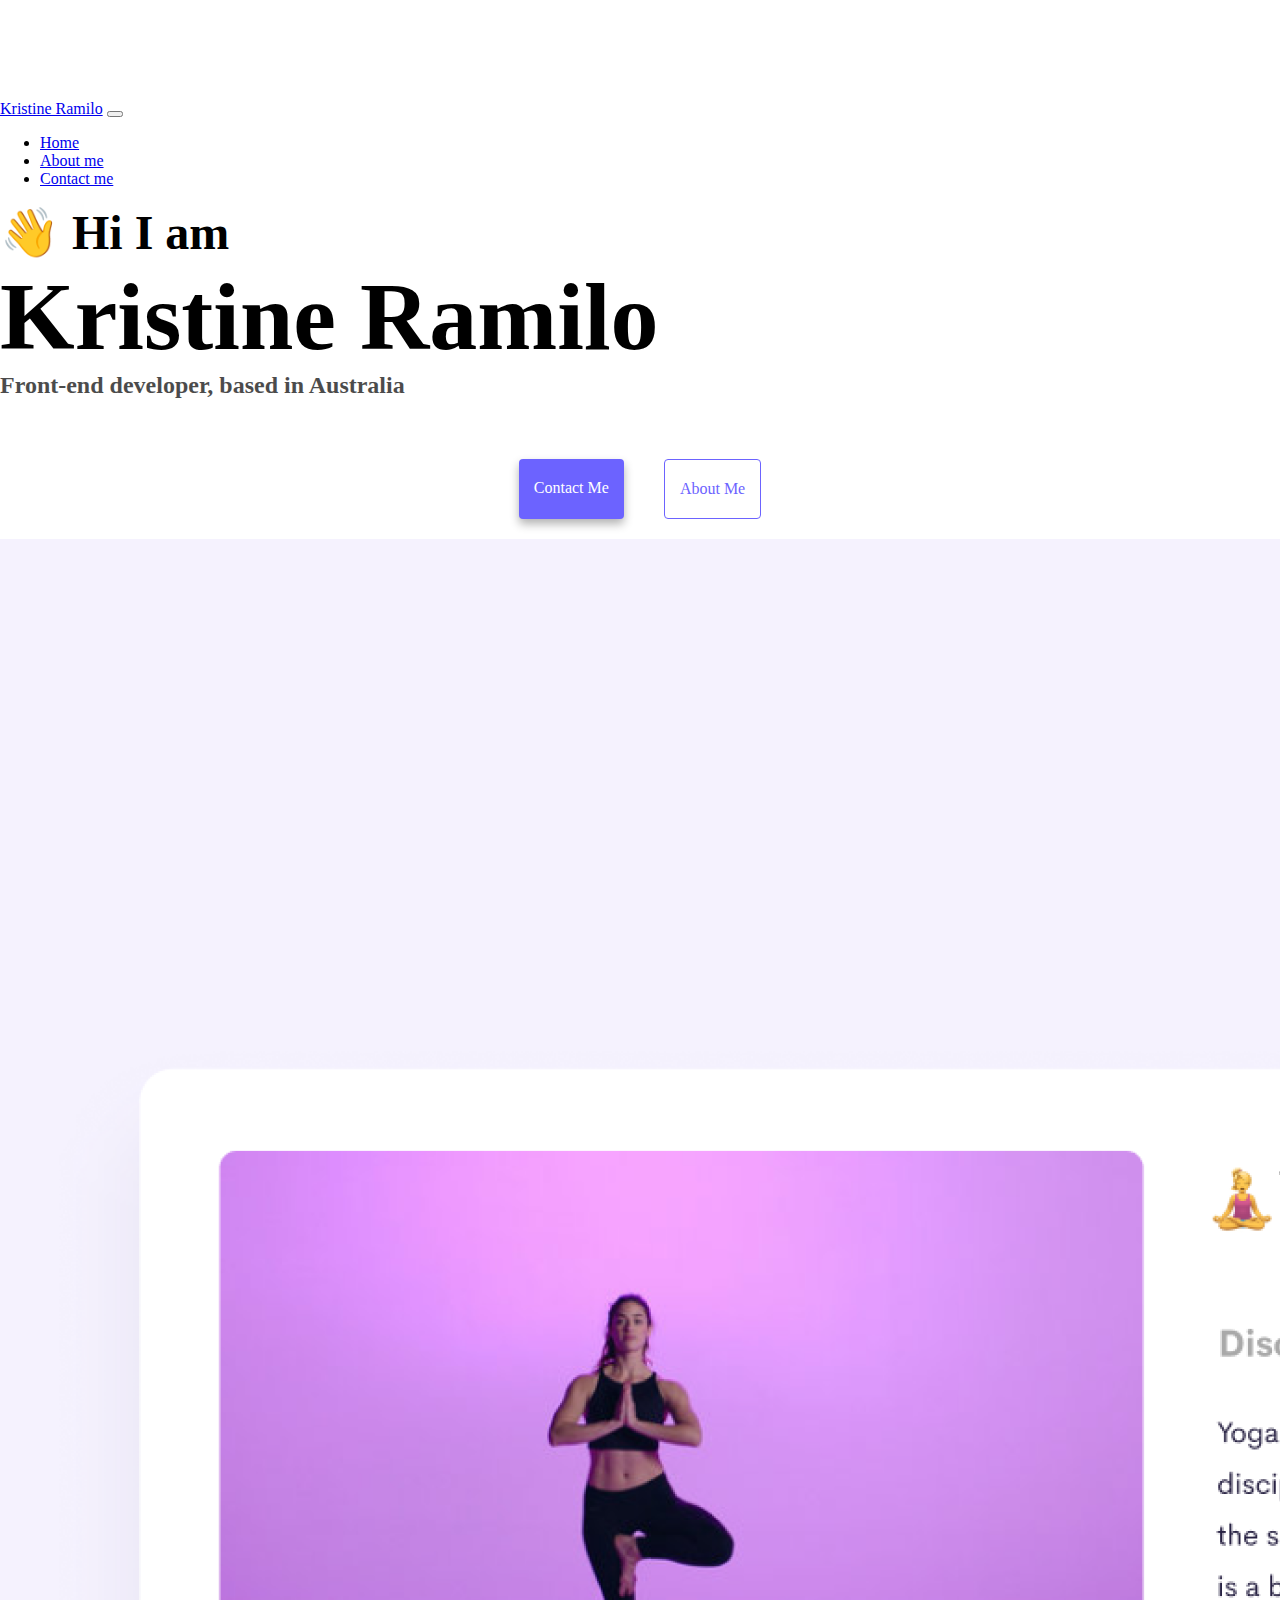
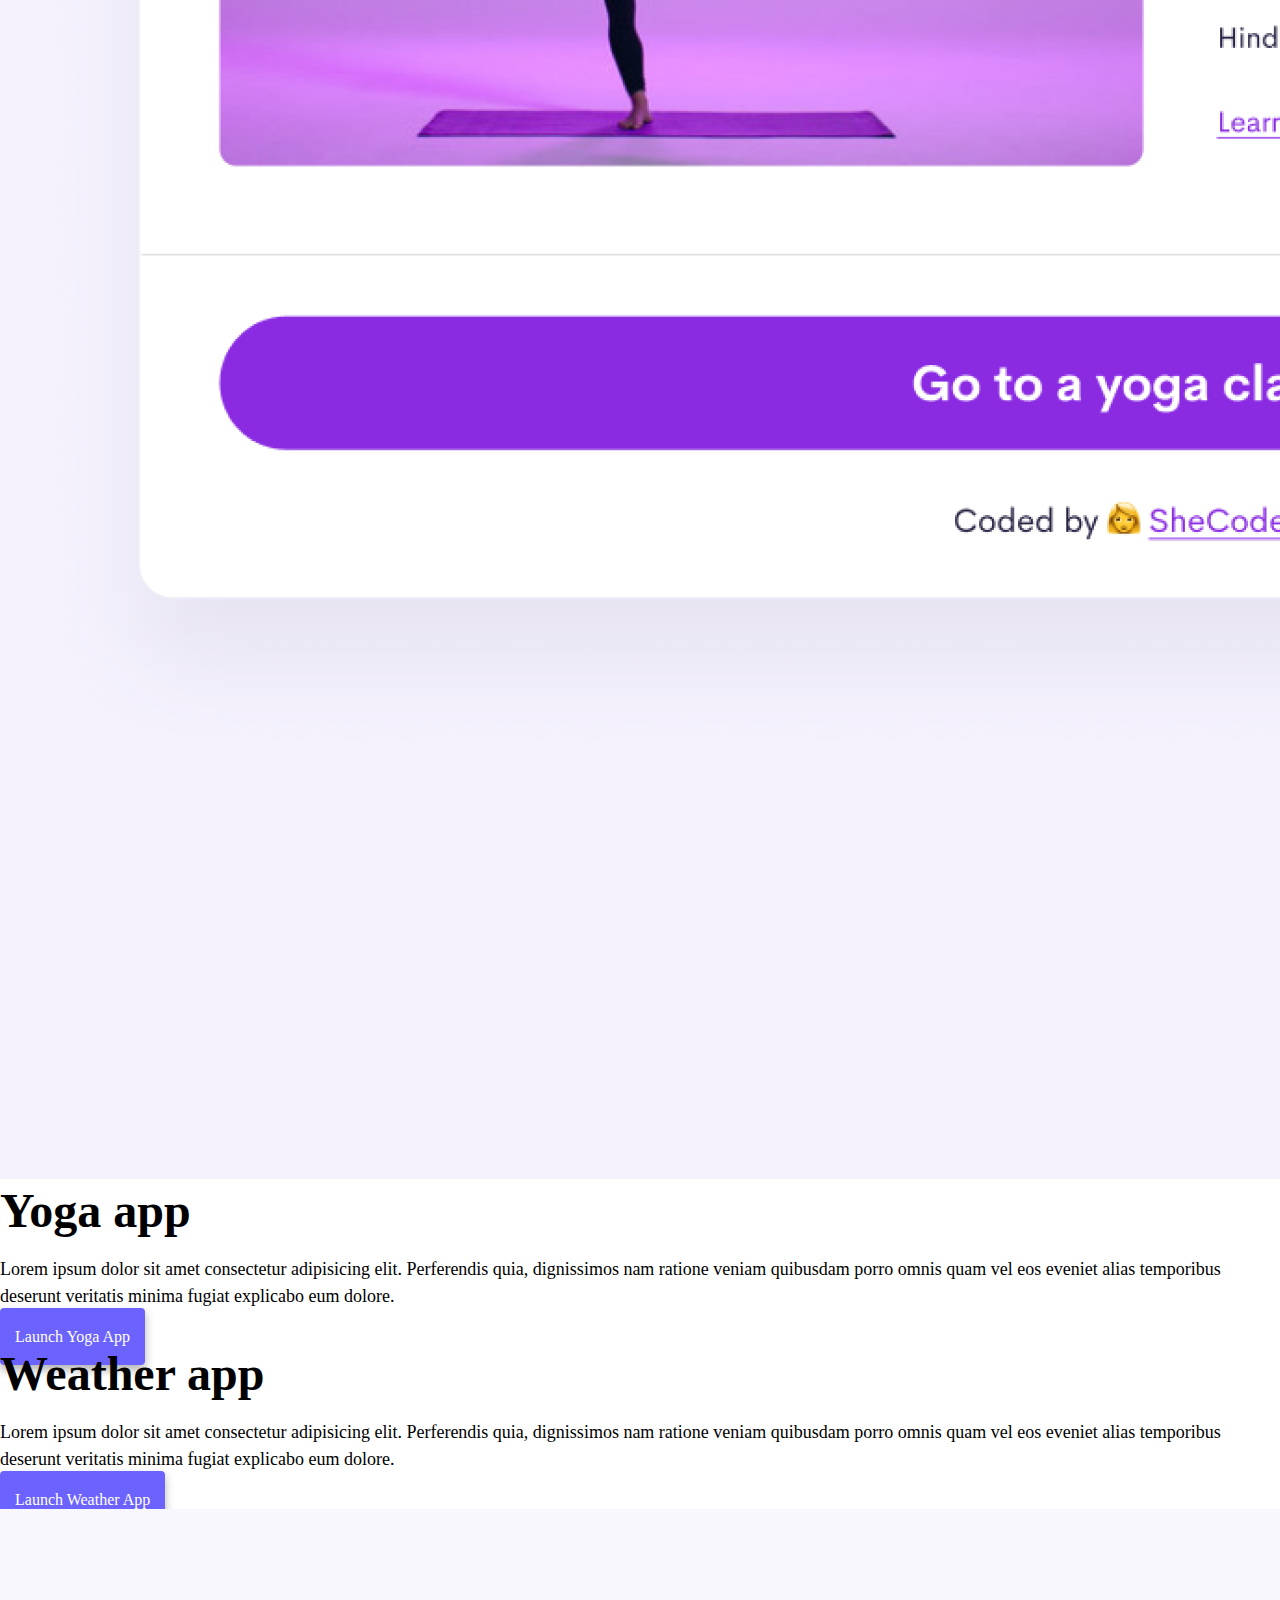
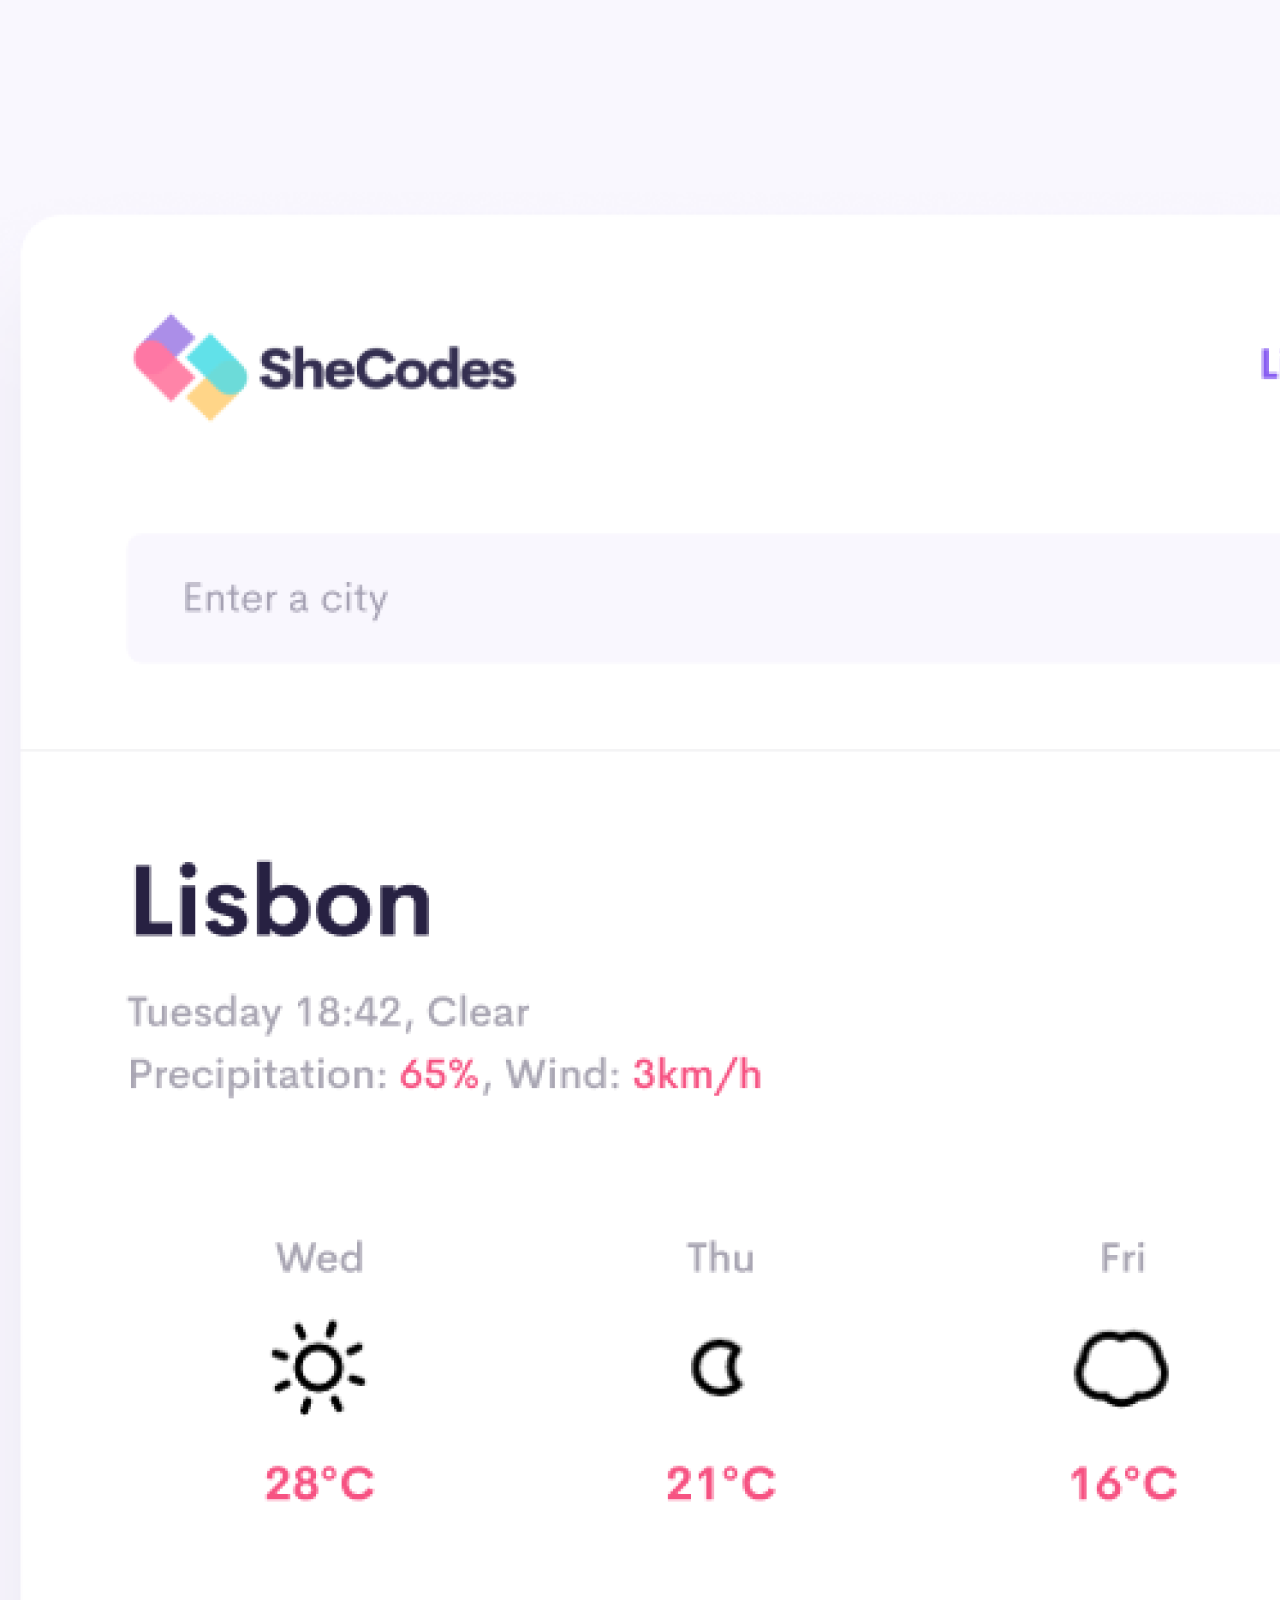
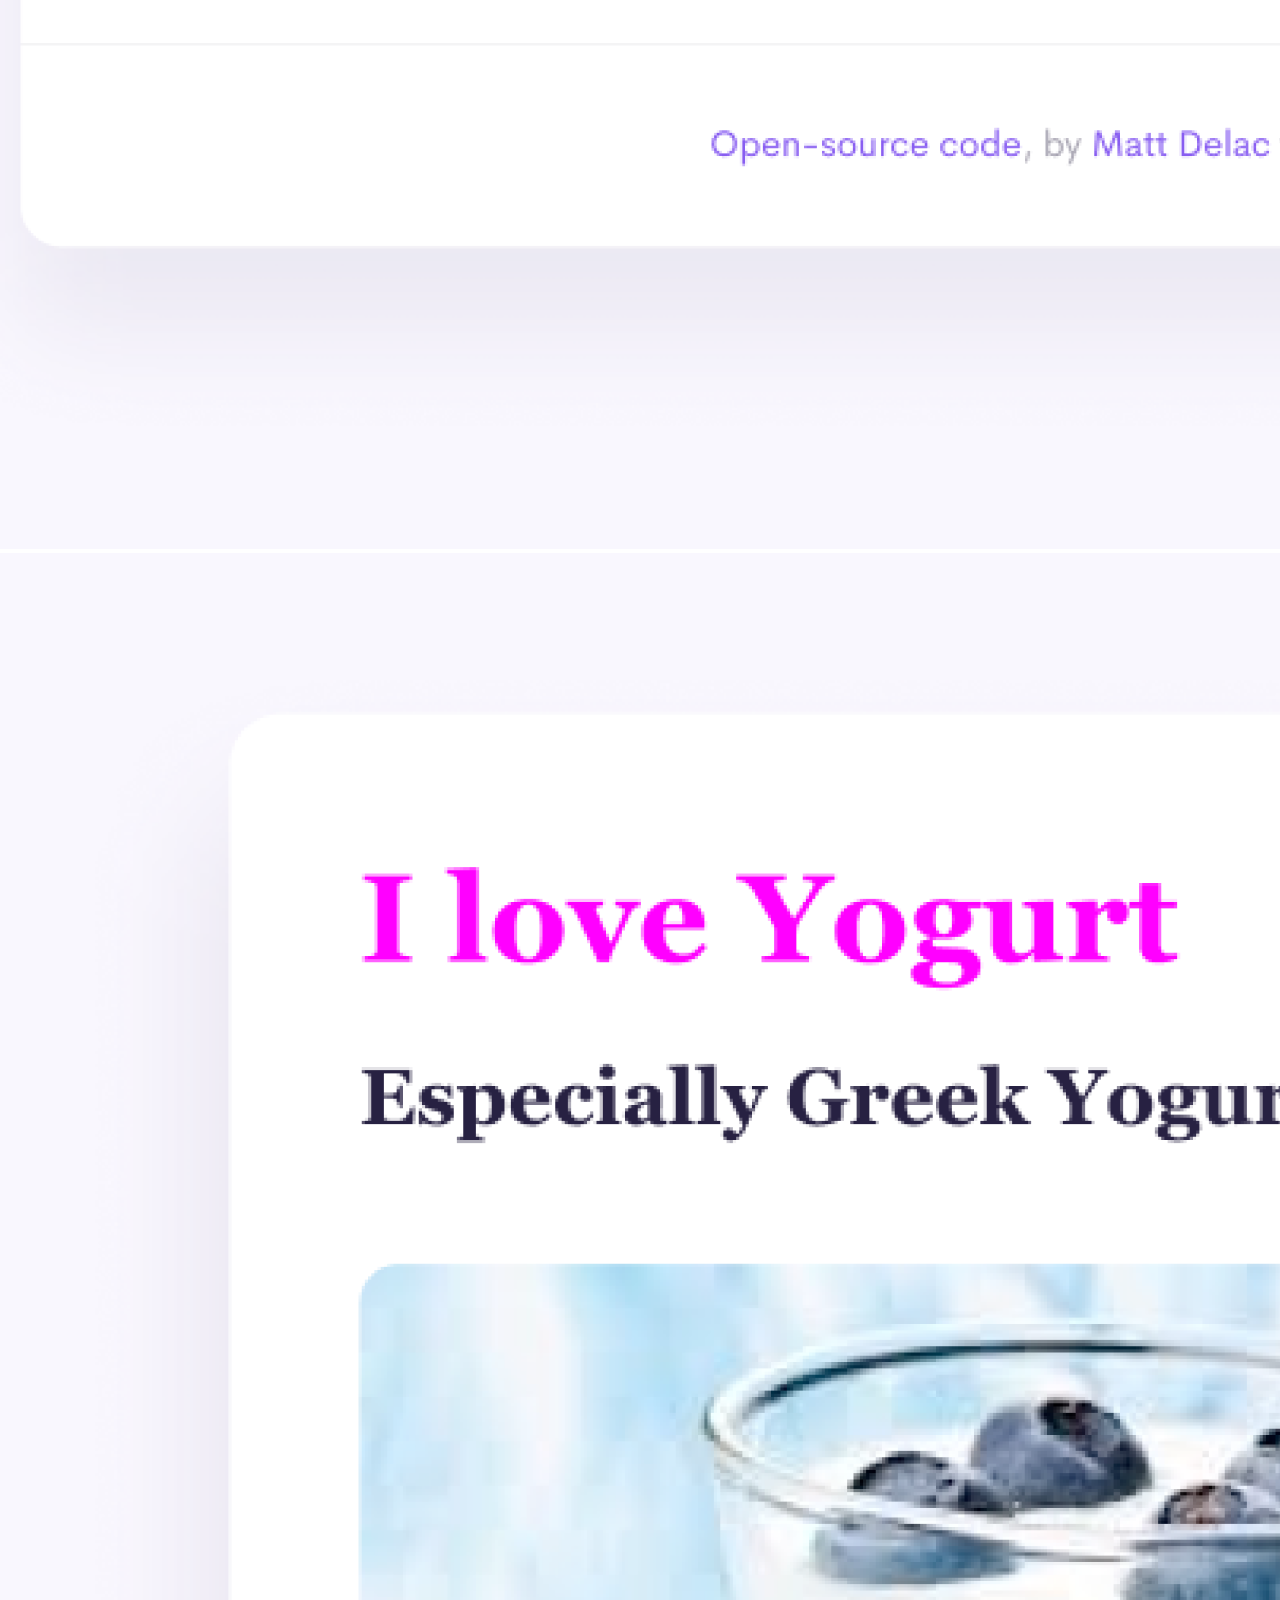
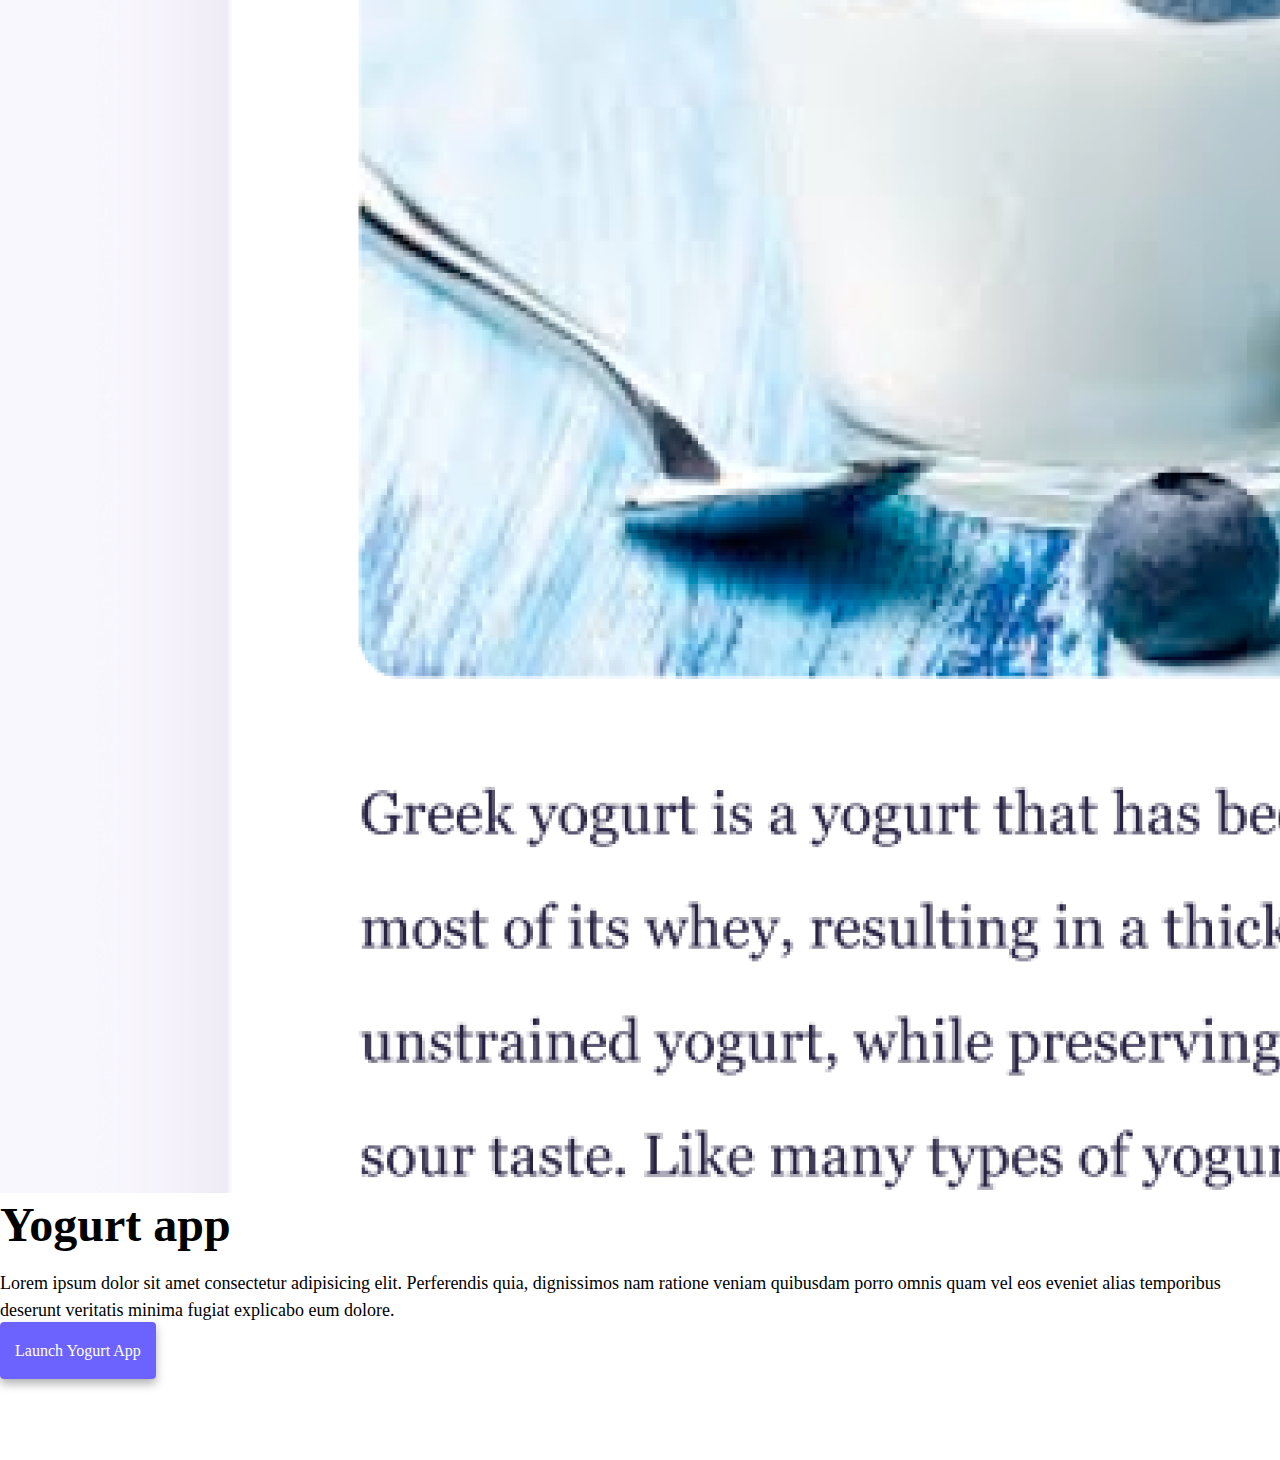
<file: index.html>
<!DOCTYPE html>
<html lang="en">

<head>
    <meta charset="UTF-8" />
    <meta http-equiv="X-UA-Compatible" content="IE=edge" />
    <meta name="viewport" content="width=device-width, initial-scale=1.0" />
    <link href="https://cdn.jsdelivr.net/npm/bootstrap@5.0.0-beta2/dist/css/bootstrap.min.css" rel="stylesheet"
        integrity="sha384-BmbxuPwQa2lc/FVzBcNJ7UAyJxM6wuqIj61tLrc4wSX0szH/Ev+nYRRuWlolflfl" crossorigin="anonymous" />
    <script src="https://cdn.jsdelivr.net/npm/bootstrap@5.0.0-beta2/dist/js/bootstrap.bundle.min.js"
        integrity="sha384-b5kHyXgcpbZJO/tY9Ul7kGkf1S0CWuKcCD38l8YkeH8z8QjE0GmW1gYU5S9FOnJ0"
        crossorigin="anonymous"></script>
    <link rel="stylesheet" href="/style.css" />
    <title>Front-end Developer - Kristine Ramilo</title>
    <meta name="description" 
    content="About Kristine Ramilo, a front-end developer in Australia." 
    />
</head>

<body>
    <nav class="navbar navbar-expand-lg navbar-light bg-light fixed-top">
        <div class="container">
            <a class="navbar-brand" href="/" title="Homepage">Kristine Ramilo</a>
            <button class="navbar-toggler" type="button" data-bs-toggle="collapse" data-bs-target="#navbarNav"
                aria-controls="navbarNav" aria-expanded="false" aria-label="Toggle navigation">
                <span class="navbar-toggler-icon"></span>
            </button>
            <div class="collapse navbar-collapse" id="navbarNav">
                <ul class="navbar-nav">
                    <li class="nav-item">
                        <a class="nav-link active" aria-current="page" href="/" title="Homepage">Home</a>
                    </li>
                    <li class="nav-item">
                        <a class="nav-link" href="/about.html" title="About Kristine Ramilo">About me</a>
                    </li>
                    <li class="nav-item">
                        <a class="nav-link" href="/about.html#contact" title="Contact Kristine Ramilo">Contact me</a>
                    </li>
                </ul>
            </div>
        </div>
    </nav>
    <h2 class="text-center">👋 Hi I am</h2>
    <h1 class="text-center">Kristine Ramilo</h1>
    <h3 class="text-center">Front-end developer, based in Australia</h3>
    <div class="navigation-links mb-5">
            <a href="/about.html#contact" class="primary-link" title="Contact Kristine Ramilo">Contact me</a>

            <a href="/about.html" class="secondary-link" title="About Kristine Ramilo">About me</a>
    </div>
    <div class="container">
        <div class="row">
            <div class="col-sm-6">
                <img src="images/yoga.png" 
                class="img-fluid rounded d-none d-sm-block" 
                alt="Yoga Project" 
                />
            </div>
            <div class="col-sm-6">
                <h2 class="mb-3">Yoga app</h2>
                <p>
                    Lorem ipsum dolor sit amet consectetur adipisicing elit. Perferendis
                    quia, dignissimos nam ratione veniam quibusdam porro omnis quam vel
                    eos eveniet alias temporibus deserunt veritatis minima fugiat
                    explicabo eum dolore.
                </p>
                <div class="mt-5">
                        <a href="#" 
                        class="primary-link launch-link" 
                        title="Yoga Project">
                        Launch Yoga App
                        </a>
                </div>
            </div>
        </div>
        <div class="row mt-5">
            <div class="col-sm-6">
                <h2 class="mb-3">Weather app</h2>
                <p>
                    Lorem ipsum dolor sit amet consectetur adipisicing elit. Perferendis
                    quia, dignissimos nam ratione veniam quibusdam porro omnis quam vel
                    eos eveniet alias temporibus deserunt veritatis minima fugiat
                    explicabo eum dolore.
                </p>
                <div class="mt-5">
                        <a href="#" 
                        class="primary-link launch-link" 
                        title="Weather Project">
                        Launch Weather App
                        </a>
                </div>
            </div>
            <div class="col-sm-6">
                <img src="images/weather.png" 
                class="img-fluid rounded d-none d-sm-block" 
                alt="Weather Project"
                />
            </div>
        </div>
        <div class="row mt-5">
            <div class="col-sm-6">
                <img src="images/yogurt.png" 
                class="img-fluid rounded d-none d-sm-block" 
                alt="Yogurt Project" 
                />
            </div>
            <div class="col-sm-6">
                <h2 class="mb-3">Yogurt app</h2>
                <p>
                    Lorem ipsum dolor sit amet consectetur adipisicing elit. Perferendis
                    quia, dignissimos nam ratione veniam quibusdam porro omnis quam vel
                    eos eveniet alias temporibus deserunt veritatis minima fugiat
                    explicabo eum dolore.
                </p>
                <div class="mt-5">
                        <a href="#" 
                        class="primary-link launch-link" 
                        title="Yogurt Project">
                        Launch Yogurt App
                        </a>
                </div>
            </div>
        </div>
    </div>
</body>

</html>
</file>
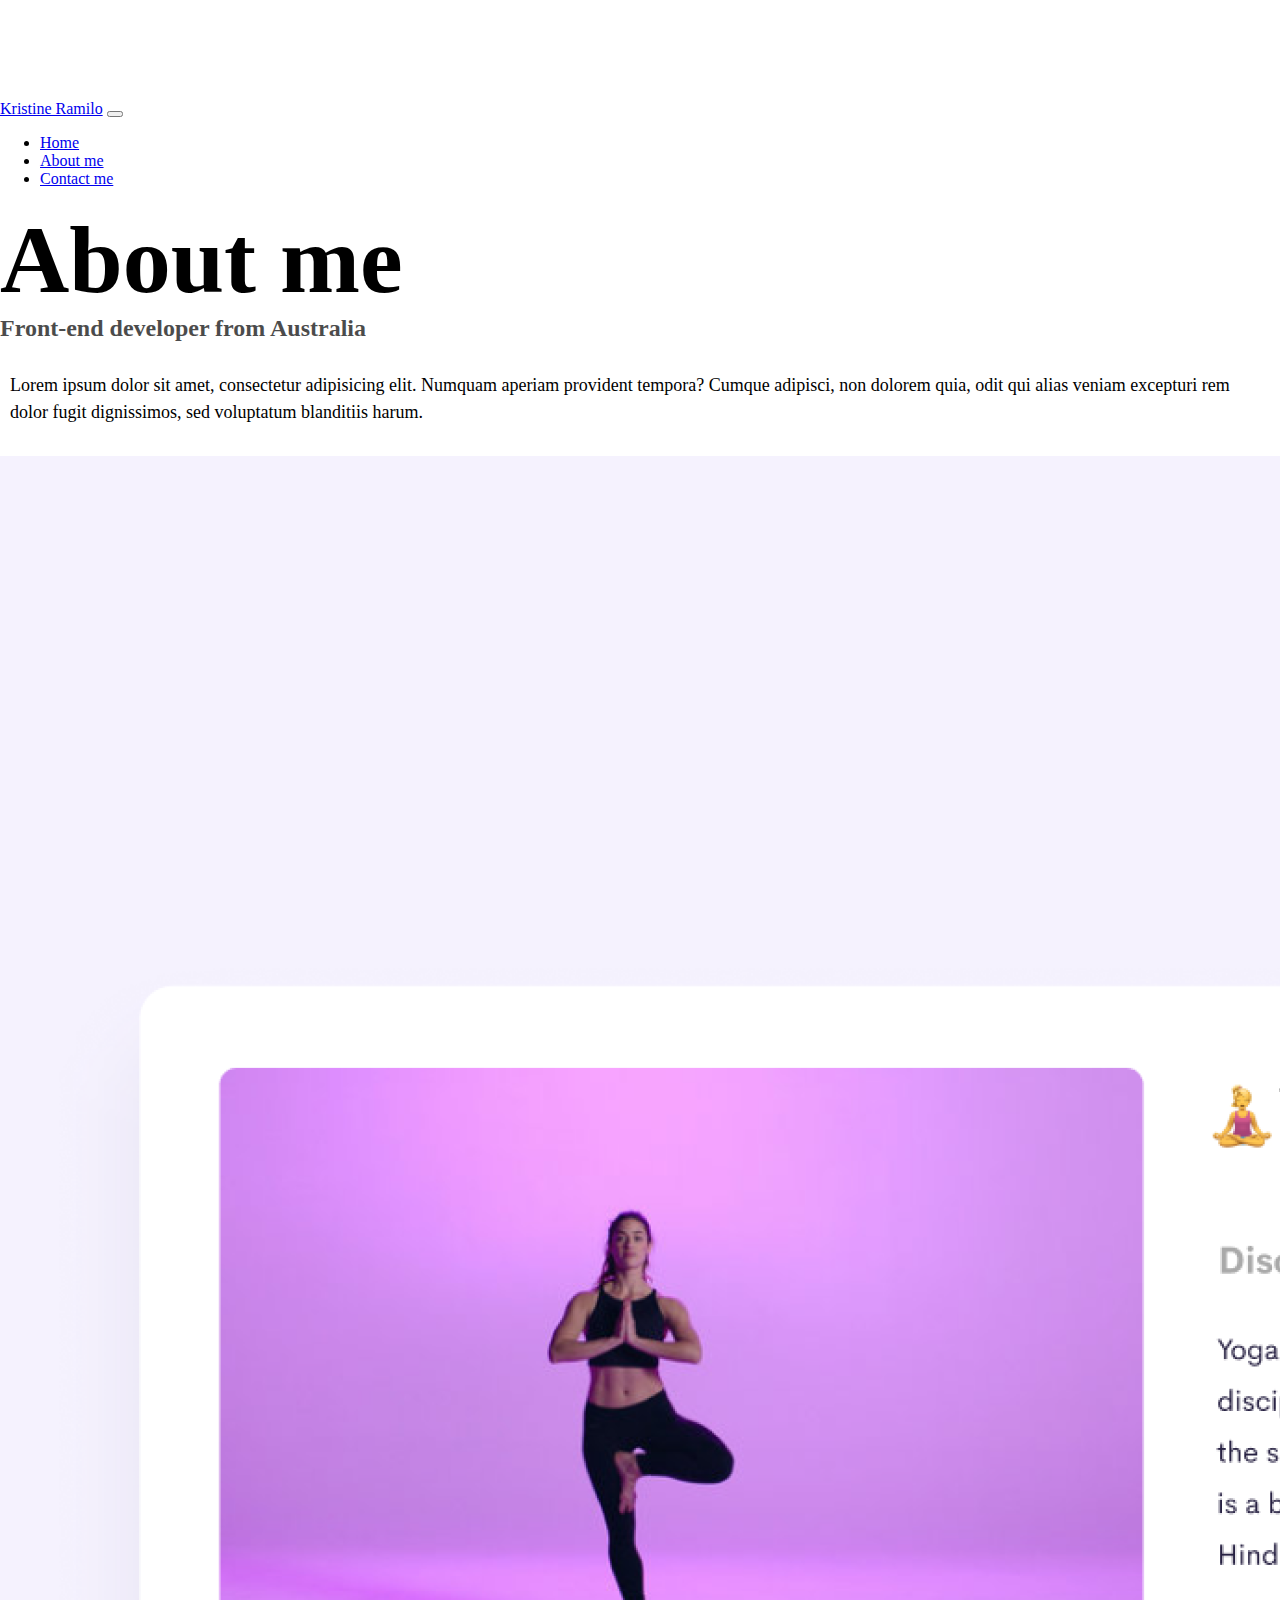
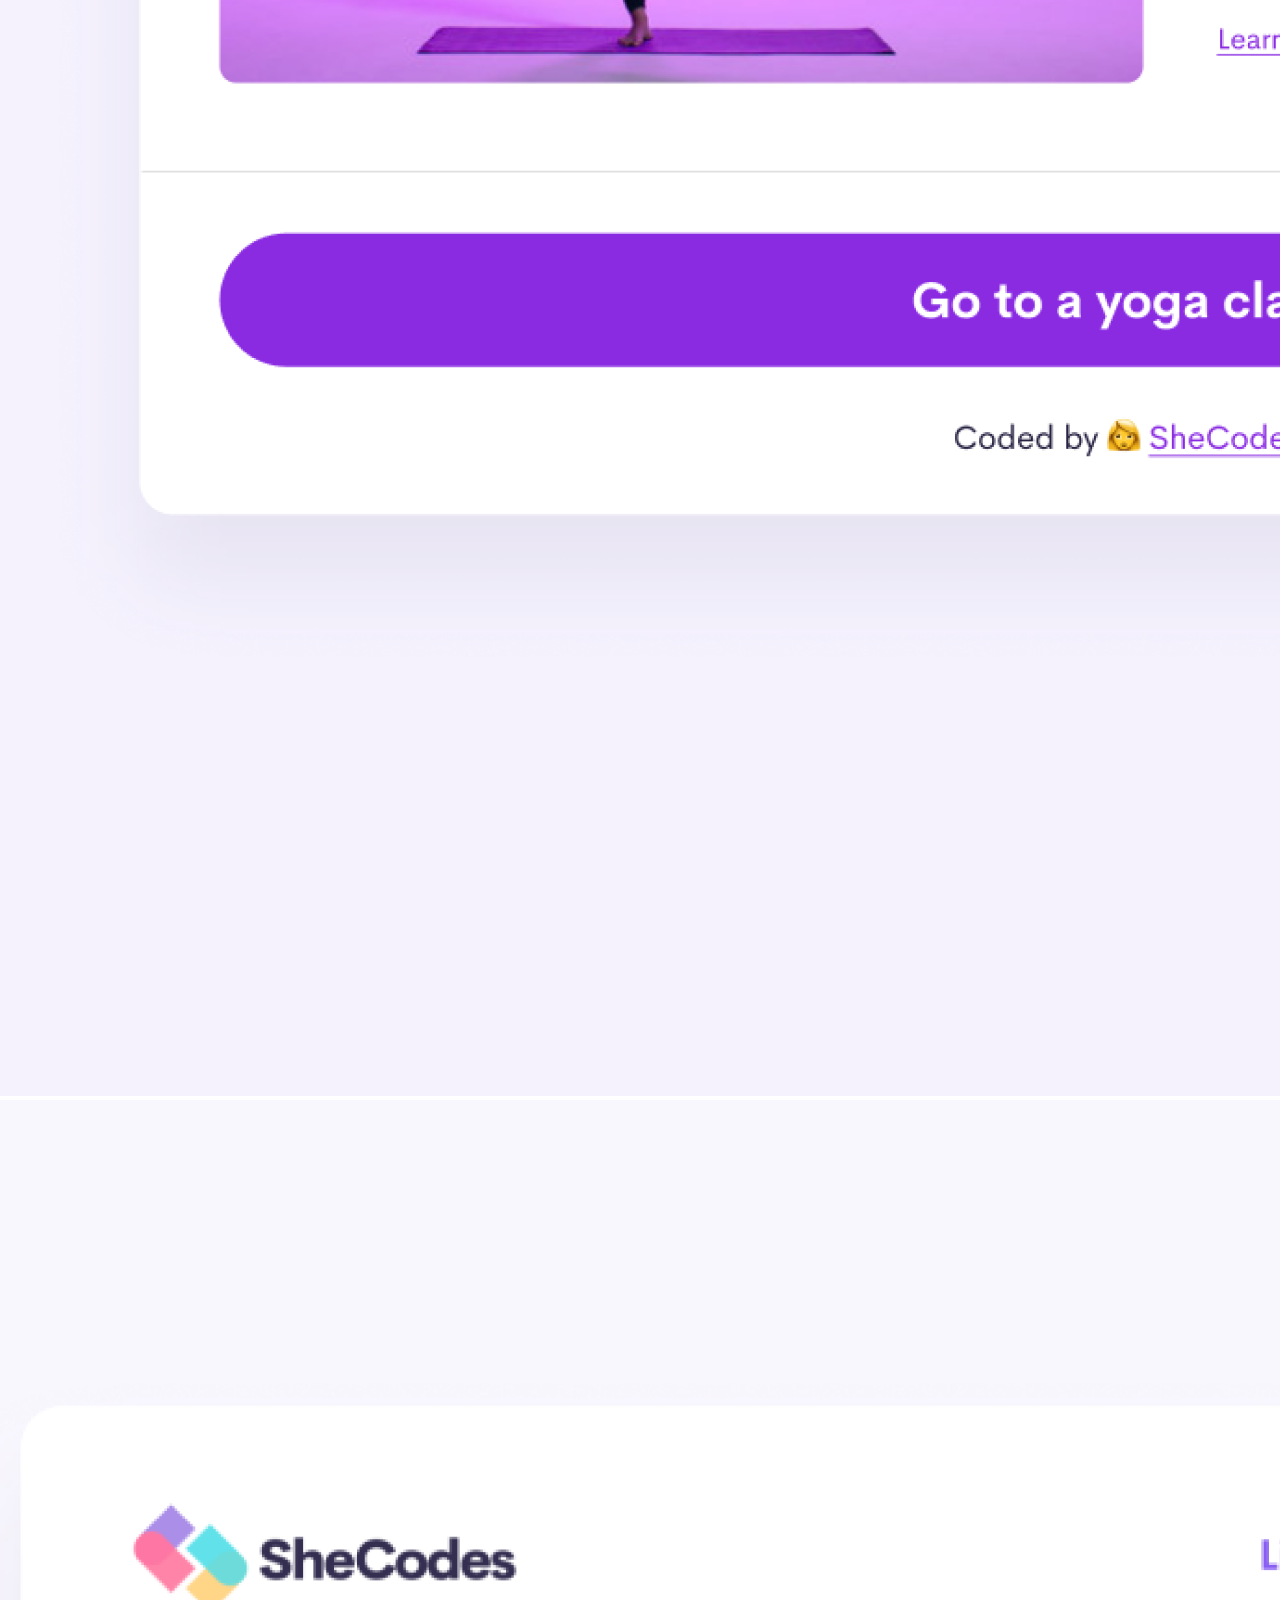
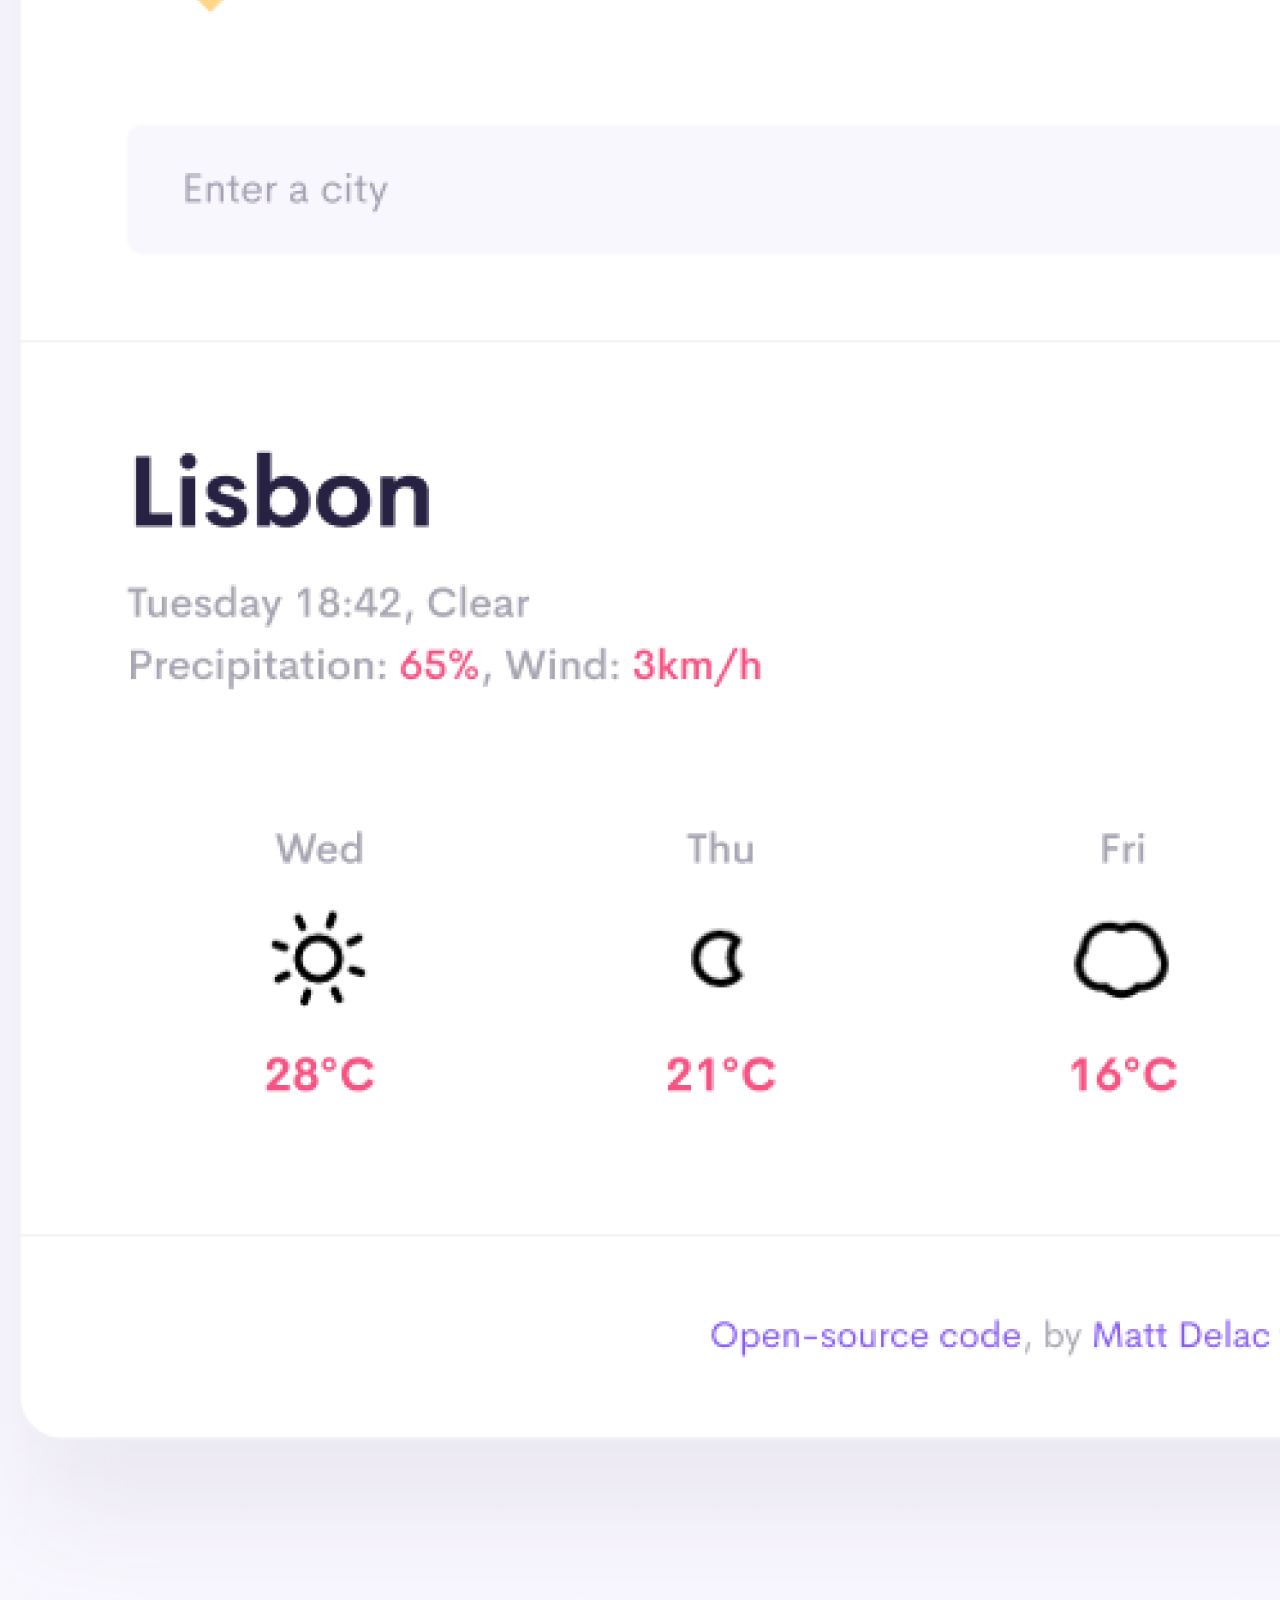
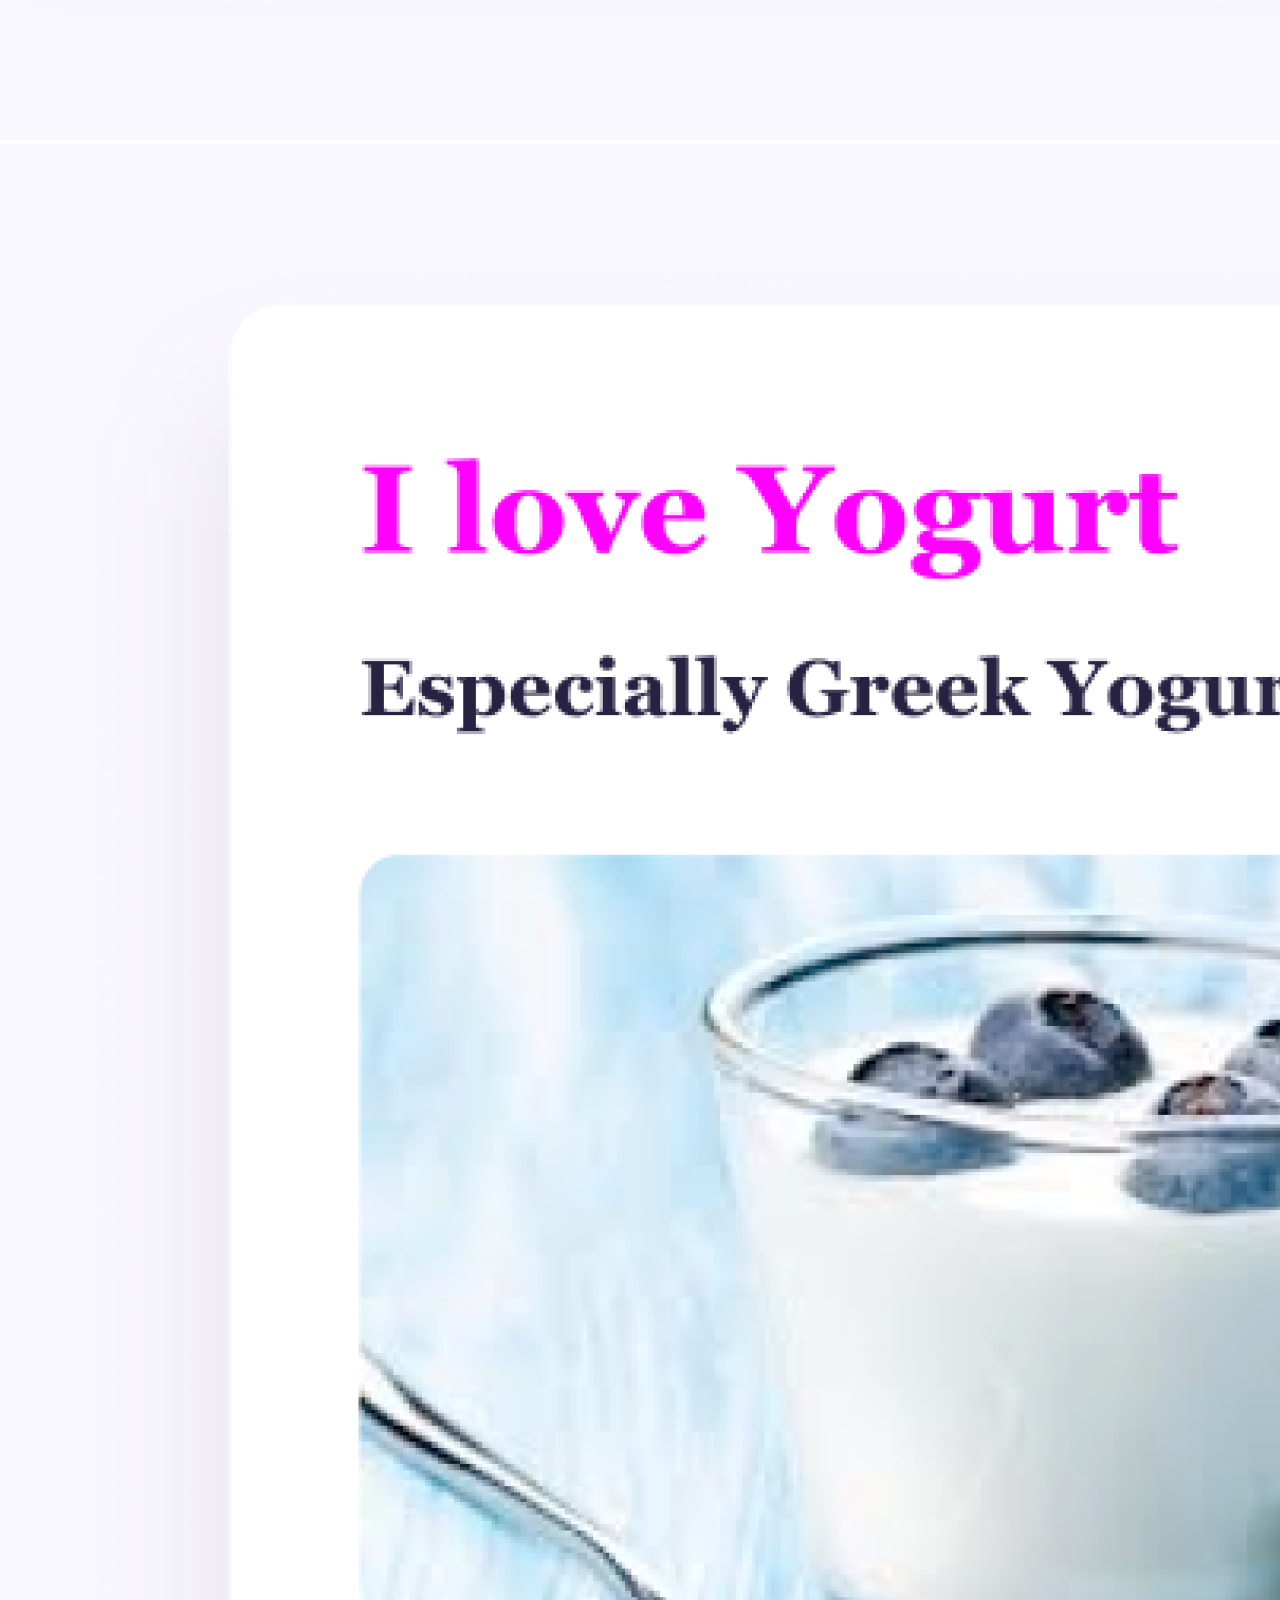
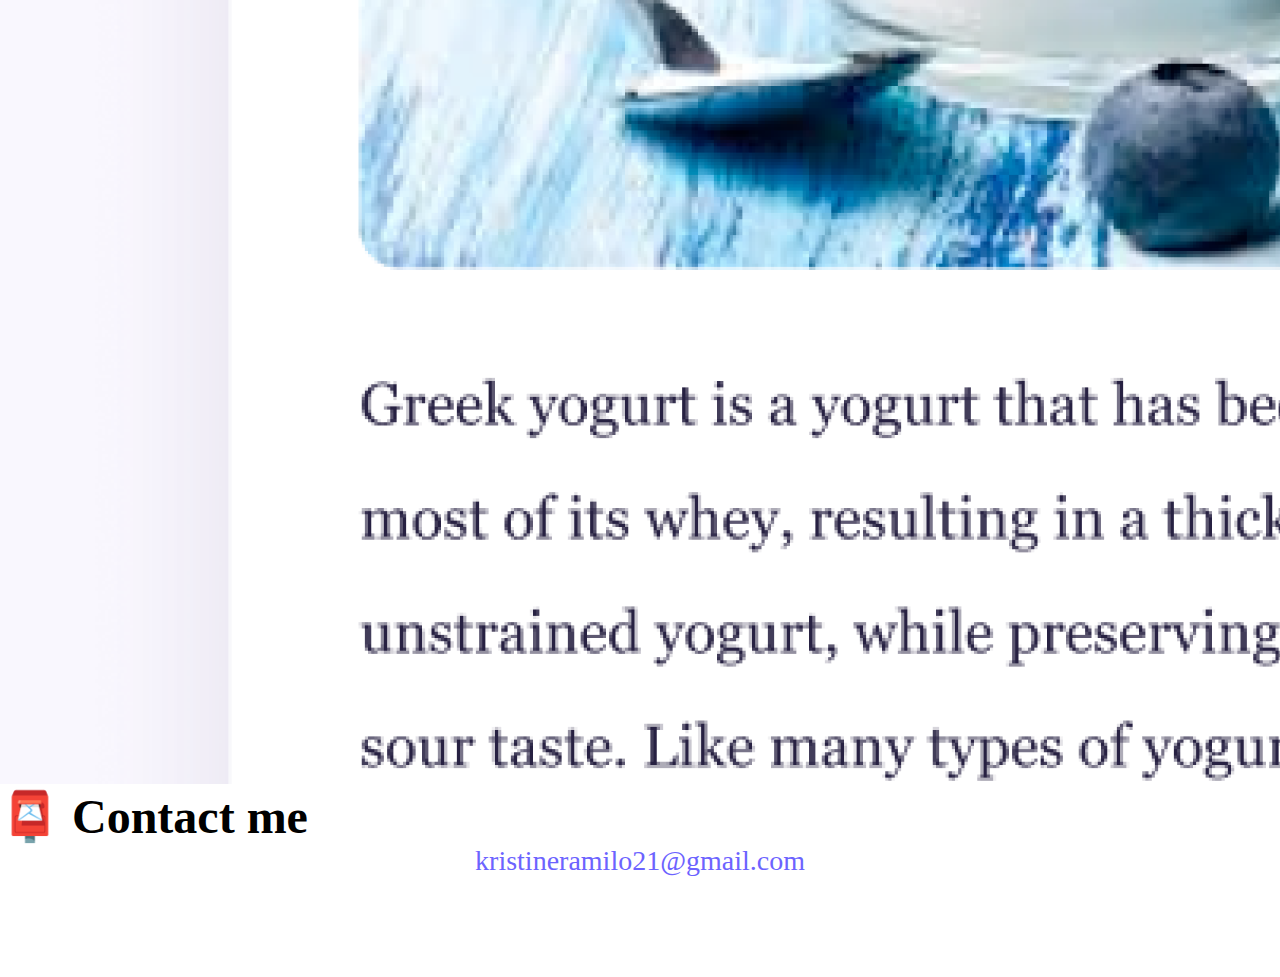
<file: about.html>
<!DOCTYPE html>
<html lang="en">

<head>
    <meta charset="UTF-8" />
    <meta http-equiv="X-UA-Compatible" content="IE=edge" />
    <meta name="viewport" content="width=device-width, initial-scale=1.0" />
    <link href="https://cdn.jsdelivr.net/npm/bootstrap@5.0.0-beta2/dist/css/bootstrap.min.css" rel="stylesheet"
        integrity="sha384-BmbxuPwQa2lc/FVzBcNJ7UAyJxM6wuqIj61tLrc4wSX0szH/Ev+nYRRuWlolflfl" crossorigin="anonymous" />
    <script src="https://cdn.jsdelivr.net/npm/bootstrap@5.0.0-beta2/dist/js/bootstrap.bundle.min.js"
        integrity="sha384-b5kHyXgcpbZJO/tY9Ul7kGkf1S0CWuKcCD38l8YkeH8z8QjE0GmW1gYU5S9FOnJ0"
        crossorigin="anonymous"></script>
    <link rel="stylesheet" href="/style.css" />
    <meta name="description" 
    content="Kristine Ramilo is a front-end developer in Australia. 
    Check out her projects and contact him for job enquiries."
    />
    <title>About Me - Kristine Ramilo</title>
</head>

<body>
    <nav class="navbar navbar-expand-lg navbar-light bg-light fixed-top">
        <div class="container">
            <a class="navbar-brand" href="/">Kristine Ramilo</a>
            <button class="navbar-toggler" type="button" data-bs-toggle="collapse" data-bs-target="#navbarNav"
                aria-controls="navbarNav" aria-expanded="false" aria-label="Toggle navigation">
                <span class="navbar-toggler-icon"></span>
            </button>
            <div class="collapse navbar-collapse" id="navbarNav">
                <ul class="navbar-nav">
                    <li class="nav-item">
                        <a class="nav-link" aria-current="page" href="/" title="Homepage">Home</a>
                    </li>
                    <li class="nav-item">
                        <a class="nav-link active" href="/about.html" title="About Kristine Ramilo">About me</a>
                    </li>
                    <li class="nav-item">
                        <a class="nav-link" href="/about.html#contact" title="Contact Kristine Ramilo">Contact me</a>
                    </li>
                </ul>
            </div>
        </div>
    </nav>
    <h1 class="text-center">About me</h1>
    <h3 class="text-center">Front-end developer from Australia</h3>
    <div class="about-paragraphs text-center">
        <p>
            Lorem ipsum dolor sit amet, consectetur adipisicing elit. Numquam
            aperiam provident tempora? Cumque adipisci, non dolorem quia, odit qui
            alias veniam excepturi rem dolor fugit dignissimos, sed voluptatum
            blanditiis harum.
        </p>
    </div>
    <div class="container">
        <div class="row">
            <div class="col-sm-4">
                <img src="images/yoga.png" 
                alt="Yoga Project" 
                class="img-fluid p-2 mb-4 shadow rounded" 
                />
            </div>
            <div class="col-sm-4">
                <img src="images/weather.png" 
                alt="Weather Project" 
                class="img-fluid p-2 mb-4 shadow rounded" 
                />
            </div>
            <div class="col-sm-4">
                <img src="images/yogurt.png" 
                alt="Yogurt Project" 
                class="img-fluid p-2 mb-4 shadow rounded" 
                />
            </div>
        </div>
    </div>
    <div id="contact" class="mt-5">
        <h2 class="text-center">📮 Contact me</h2>
        <a href="mailto:[YOUR EMAIL]" class="email-link"> kristineramilo21@gmail.com </a>
    </div>
</body>

</html>
</file>
<file: style.css>
:root {
  --primary-color: #6c63ff;
  --secondary-color: #f5f2fe;
  --box-shadow: 0 5px 10px rgba(0, 0, 0, 0.3);
}

body {
  margin: 100px 0;
}

h1,
h2,
h3 {
  margin: 0;
}

h1 {
  font-size: 96px;
}

h2 {
  font-size: 48px;
}

h3 {
  font-size: 24px;
  opacity: 0.7;
}

p {
  font-size: 18px;
  line-height: 1.5;
}

.navigation-links {
  display: flex;
  margin-top: 40px;
  justify-content: center;
}

.navigation-links a {
  margin: 20px;
}

.primary-link {
  border-radius: 4px;
  padding: 20px 15px;
  text-decoration: none;
  text-transform: capitalize;
  background: var(--primary-color);
  box-shadow: var(--box-shadow);
  color: white;
}

.primary-link:hover {
  color: white;
}

.secondary-link {
  border-radius: 4px;
  padding: 20px 15px;
  text-decoration: none;
  text-transform: capitalize;
  color: var(--primary-color);
  border: 1px solid var(--primary-color);
}

.homepage-link {
  color: var(--primary-color);
  text-align: center;
  display: block;
}

.about-paragraphs {
  margin: 30px 0;
}

.about-paragraphs p {
  margin: 10px;
}

.email-link {
  display: flex;
  justify-content: center;
  color: var(--primary-color);
  font-size: 28px;
  text-decoration: none;
}

.email-link:hover {
  text-decoration: underline;
}

@media (max-width: 576px) {
  h1 {
    font-size: 48px;
    line-height: 1.5;
  }

  h2 {
    font-size: 32px;
    text-align: center;
  }

  h3 {
    font-size: 20px;
  }
   
  p {
    text-align: center;
  }

  .launch-link {
    display: block;
    text-align: center;
    margin: 0 20px;
  }
   
}
</file>
